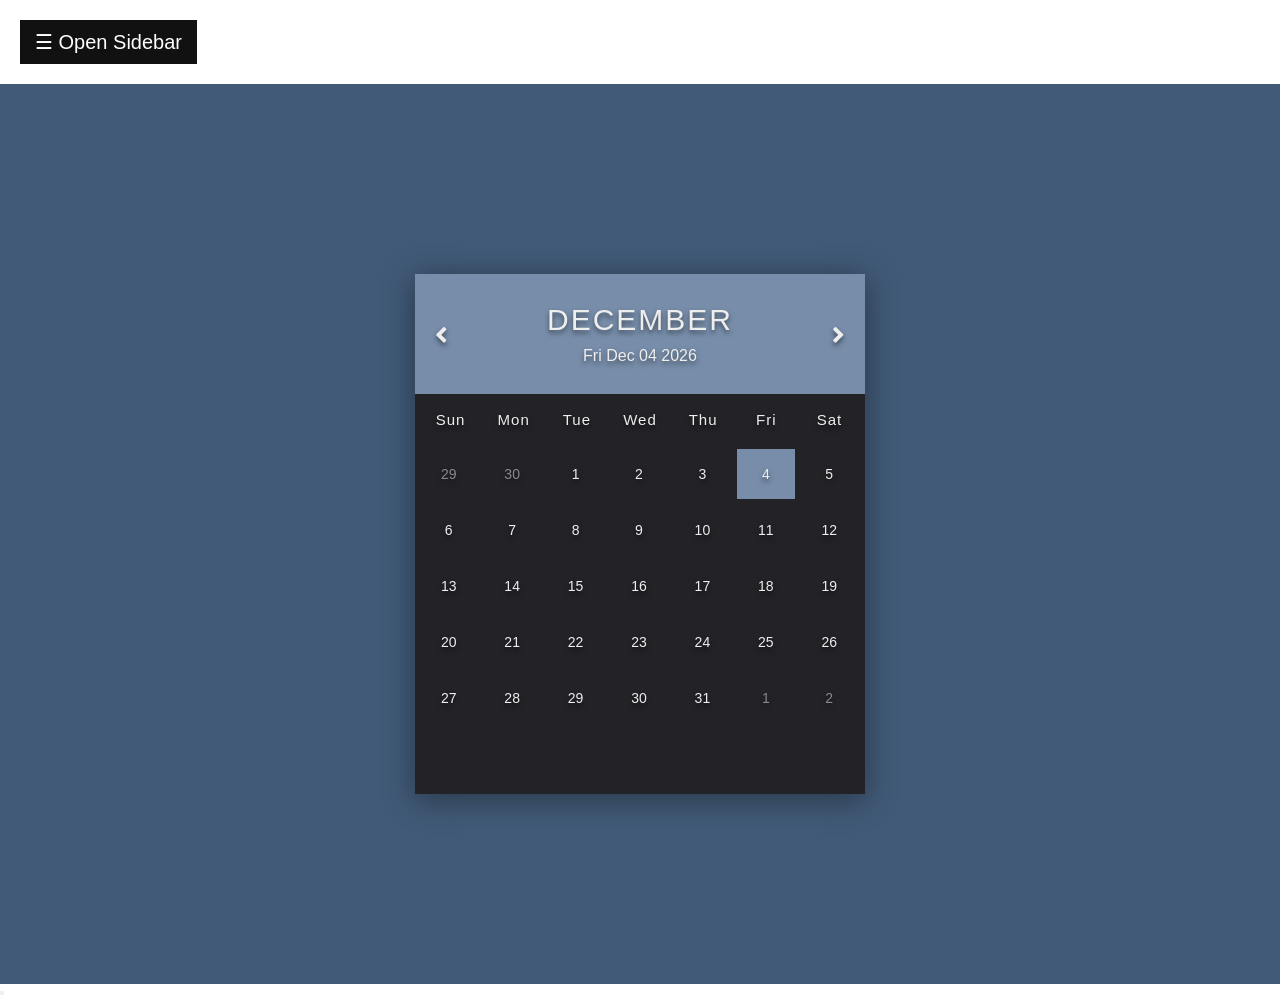
<file: calender.html>
<!DOCTYPE html>
<html lang="en">
<head>
  <meta charset="UTF-8">
  <meta http-equiv="X-UA-Compatible" content="IE=edge">
  <meta name="viewport" content="width=device-width, initial-scale=1.0">
  <link rel="stylesheet" href="calender.css">
  <link rel="stylesheet" href="https://cdnjs.cloudflare.com/ajax/libs/font-awesome/5.13.0/css/all.min.css"/>
  <link rel="stylesheet" href="main.css">
    <link href="https://fonts.googleapis.com/css2?family=Quicksand:wght@300;400;500;600;700&display=swap" rel="stylesheet"/>
  <title>Calender</title>
</head>
<body>
  <div id="mySidebar" class="sidebar">
    <a href="javascript:void(0)" class="closebtn" onclick="closeNav()">&times;</a>
    <a href="./main.html">Home</a>
    <a href="./index.html">To-do List</a>
    <a href="./calender.html">Calender</a>
  </div>
  
  <div id="main">
    <button class="openbtn" onclick="openNav()">&#9776; Open Sidebar</button>
    
  </div>

    <div class="container">
      <div class="calendar">
        <div class="month">
          <i class="fas fa-angle-left prev"></i>
          <div class="date">
            <h1></h1>
            <p></p>
          </div>
          <i class="fas fa-angle-right next"></i>
        </div>
        <div class="weekdays">
          <div>Sun</div>
          <div>Mon</div>
          <div>Tue</div>
          <div>Wed</div>
          <div>Thu</div>
          <div>Fri</div>
          <div>Sat</div>
        </div>
        <div class="days"></div>
      </div>
    </div>
<button></button>
    <script src="script.js"></script>
    <script src="./main.js"></script>
</body>
</html>
</file>
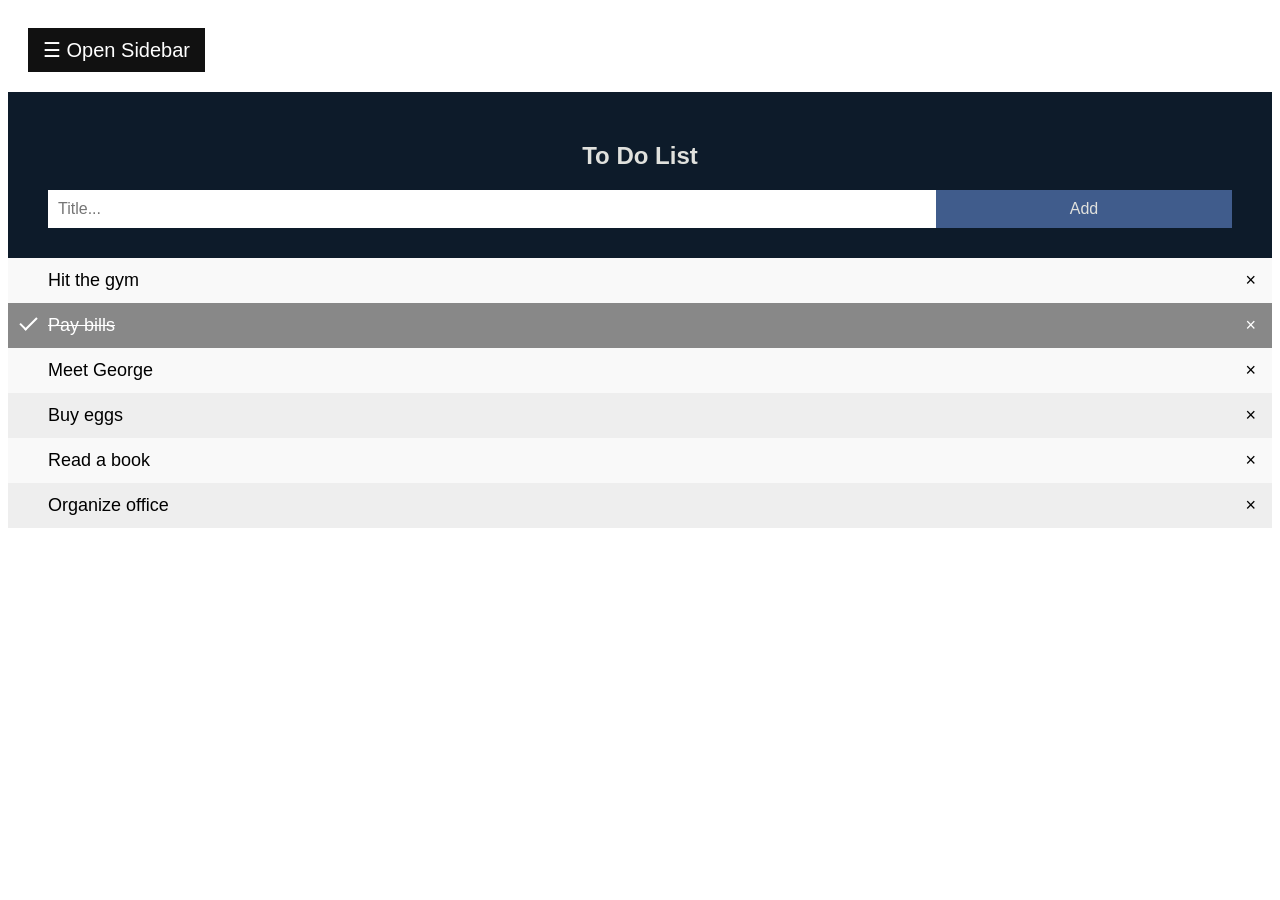
<file: main1.html>
<!DOCTYPE html>
  <html lang="en">
  <head>
      <meta charset="UTF-8">
      <meta http-equiv="X-UA-Compatible" content="IE=edge">
      <meta name="viewport" content="width=device-width, initial-scale=1.0">
      <link rel="stylesheet" href="style.css">
      <link rel="stylesheet" href="main.css">
      <title>Bulletin board</title>
  </head>
  <body>
    <div id="mySidebar" class="sidebar">
      <a href="javascript:void(0)" class="closebtn" onclick="closeNav()">&times;</a>
      <a href="./main.html">Home</a>
      <a href="./index.html">To-do List</a>
      <a href="./calender.html">Calender</a>
    </div>
    
    <div id="main">
      <button class="openbtn" onclick="openNav()">&#9776; Open Sidebar</button>
      
    </div>

    <div id="myDIV" class="header">
        <h2>To Do List</h2>
        <input type="text" id="myInput" placeholder="Title...">
        <span onclick="newElement()" class="addBtn">Add</span>
      </div>
      
      <ul id="myUL">
        <li>Hit the gym</li>
        <li class="checked">Pay bills</li>
        <li>Meet George</li>
        <li>Buy eggs</li>
        <li>Read a book</li>
        <li>Organize office</li>
      </ul>
  </body>
  <script src="./app.js"></script>
  <script src="./main.js"></script>
  </html>
</file>
<file: calender.css>
* {
  margin: 0;
  padding: 0;
  box-sizing: border-box;
  font-family: 'Raleway', sans-serif;
}

html {
  font-size: 62.5%;
}

.container {
  width: 100%;
  height: 100vh;
  background-color: #415a77;
  color: #eee;
  display: flex;
  justify-content: center;
  align-items: center;
}

.calendar {
  width: 45rem;
  height: 52rem;
  background-color: #222227;
  box-shadow: 0 0.5rem 3rem rgba(0, 0, 0, 0.4);
}

.month {
  width: 100%;
  height: 12rem;
  background-color: #778da9;
  display: flex;
  justify-content: space-between;
  align-items: center;
  padding: 0 2rem;
  text-align: center;
  text-shadow: 0 0.3rem 0.5rem rgba(0, 0, 0, 0.5);
}

.month i {
  font-size: 2.5rem;
  cursor: pointer;
}

.month h1 {
  font-size: 3rem;
  font-weight: 400;
  text-transform: uppercase;
  letter-spacing: 0.2rem;
  margin-bottom: 1rem;
}

.month p {
  font-size: 1.6rem;
}

.weekdays {
  width: 100%;
  height: 5rem;
  padding: 0 0.4rem;
  display: flex;
  align-items: center;
}

.weekdays div {
  font-size: 1.5rem;
  font-weight: 400;
  letter-spacing: 0.1rem;
  width: calc(44.2rem / 7);
  display: flex;
  justify-content: center;
  align-items: center;
  text-shadow: 0 0.3rem 0.5rem rgba(0, 0, 0, 0.5);
}

.days {
  width: 100%;
  display: flex;
  flex-wrap: wrap;
  padding: 0.2rem;
}

.days div {
  font-size: 1.4rem;
  margin: 0.3rem;
  width: calc(40.2rem / 7);
  height: 5rem;
  display: flex;
  justify-content: center;
  align-items: center;
  text-shadow: 0 0.3rem 0.5rem rgba(0, 0, 0, 0.5);
  transition: background-color 0.2s;
}

.days div:hover:not(.today) {
  background-color: #334970;
  border: 0.2rem solid #405C8C;
  cursor: pointer;
}

.prev-date,
.next-date {
  opacity: 0.5;
}

.today {
  background-color: #778da9;
}
</file>
<file: main.css>
*{
  font-family: 'Raleway', sans-serif;
}

.sidebar {
    height: 100%; /* 100% Full-height */
    width: 0; /* 0 width - change this with JavaScript */
    position: fixed; /* Stay in place */
    z-index: 1; /* Stay on top */
    top: 0;
    left: 0;
    background-color: #0D1B2A; 
    overflow-x: hidden; /* Disable horizontal scroll */
    padding-top: 60px; /* Place content 60px from the top */
    transition: 0.5s; /* 0.5 second transition effect to slide in the sidebar */
  }
  
  .sidebar a {
    padding: 8px 8px 8px 32px;
    text-decoration: none;
    font-size: 25px;
    color: #778DA9;
    display: block;
    transition: 0.3s;
  }
  
  .sidebar a:hover {
    color: #E0E1DD;
  }
  
  .sidebar .closebtn {
    position: absolute;
    top: 0;
    right: 25px;
    font-size: 36px;
    margin-left: 50px;
  }
  
  .openbtn {
    font-size: 20px;
    cursor: pointer;
    background-color: #111;
    color: white;
    padding: 10px 15px;
    border: none;
  }
  
  .openbtn:hover {
    background-color: #444;
  }
  
  /* Style page content - use this if you want to push the page content to the right when you open the side navigation */
  #main {
    transition: margin-left .5s; /* If you want a transition effect */
    padding: 20px;
  }
  
  /* On smaller screens, where height is less than 450px, change the style of the sidenav (less padding and a smaller font size) */
  @media screen and (max-height: 450px) {
    .sidebar {padding-top: 15px;}
    .sidebar a {font-size: 18px;}
  }

  #rectangle{
    width:600px;
    height:500px;
    background:#405C8C;
    text-align: center;
    margin-top: 100px;
    margin-left: 30%;
    border:  5px solid #0D1B2A;
    border-radius: 5px;
}

.head{
  margin-top: 200px;
  font-size: 50px;
  color: #9BC4BC;
}

.btnt{
margin-right: 20px;
margin-top: 20px;
color:#9BC4BC ;
font-size: 30px;
background-color: cornsilk;
border:  2px solid #0D1B2A;
border-radius: 5px;
text-decoration: none;
padding: 10px;
}
</file>
<file: style.css>
* {
    box-sizing: border-box;
    font-family: 'Raleway', sans-serif;
  }
  
  /* Remove margins and padding from the list */
  ul {
    margin: 0;
    padding: 0;
  }
  
  /* Style the list items */
  ul li {
    cursor: pointer;
    position: relative;
    padding: 12px 8px 12px 40px;
    background: #eee;
    font-size: 18px;
    transition: 0.2s;
  
    /* make the list items unselectable */
    -webkit-user-select: none;
    -moz-user-select: none;
    -ms-user-select: none;
    user-select: none;
  }
  
  /* Set all odd list items to a different color (zebra-stripes) */
  ul li:nth-child(odd) {
    background: #f9f9f9;
  }
  
  /* Darker background-color on hover */
  ul li:hover {
    background: #ddd;
  }
  
  /* When clicked on, add a background color and strike out text */
  ul li.checked {
    background: #888;
    color: #fff;
    text-decoration: line-through;
  }
  
  /* Add a "checked" mark when clicked on */
  ul li.checked::before {
    content: '';
    position: absolute;
    border-color: #fff;
    border-style: solid;
    border-width: 0 2px 2px 0;
    top: 10px;
    left: 16px;
    transform: rotate(45deg);
    height: 15px;
    width: 7px;
  }
  
  /* Style the close button */
  .close {
    position: absolute;
    right: 0;
    top: 0;
    padding: 12px 16px 12px 16px;
  }
  
  .close:hover {
    background-color: #01497c;
    color: white;
  }
  
  /* Style the header */
  .header {
    background-color: #0D1B2A;
    padding: 30px 40px;
    color: #E0E1DD;
    text-align: center;
  }
  
  /* Clear floats after the header */
  .header:after {
    content: "";
    display: table;
    clear: both;
  }
  
  /* Style the input */
  input {
    margin: 0;
    border: none;
    border-radius: 0;
    width: 75%;
    padding: 10px;
    float: left;
    font-size: 16px;
  }
  
  /* Style the "Add" button */
  .addBtn {
    padding: 10px;
    width: 25%;
    background: #405C8C;
    color: #E0E1DD;
    float: left;
    text-align: center;
    font-size: 16px;
    cursor: pointer;
    transition: 0.3s;
    border-radius: 0;
  }
  
  .addBtn:hover {
    background-color: #778DA9;
  }
</file>
